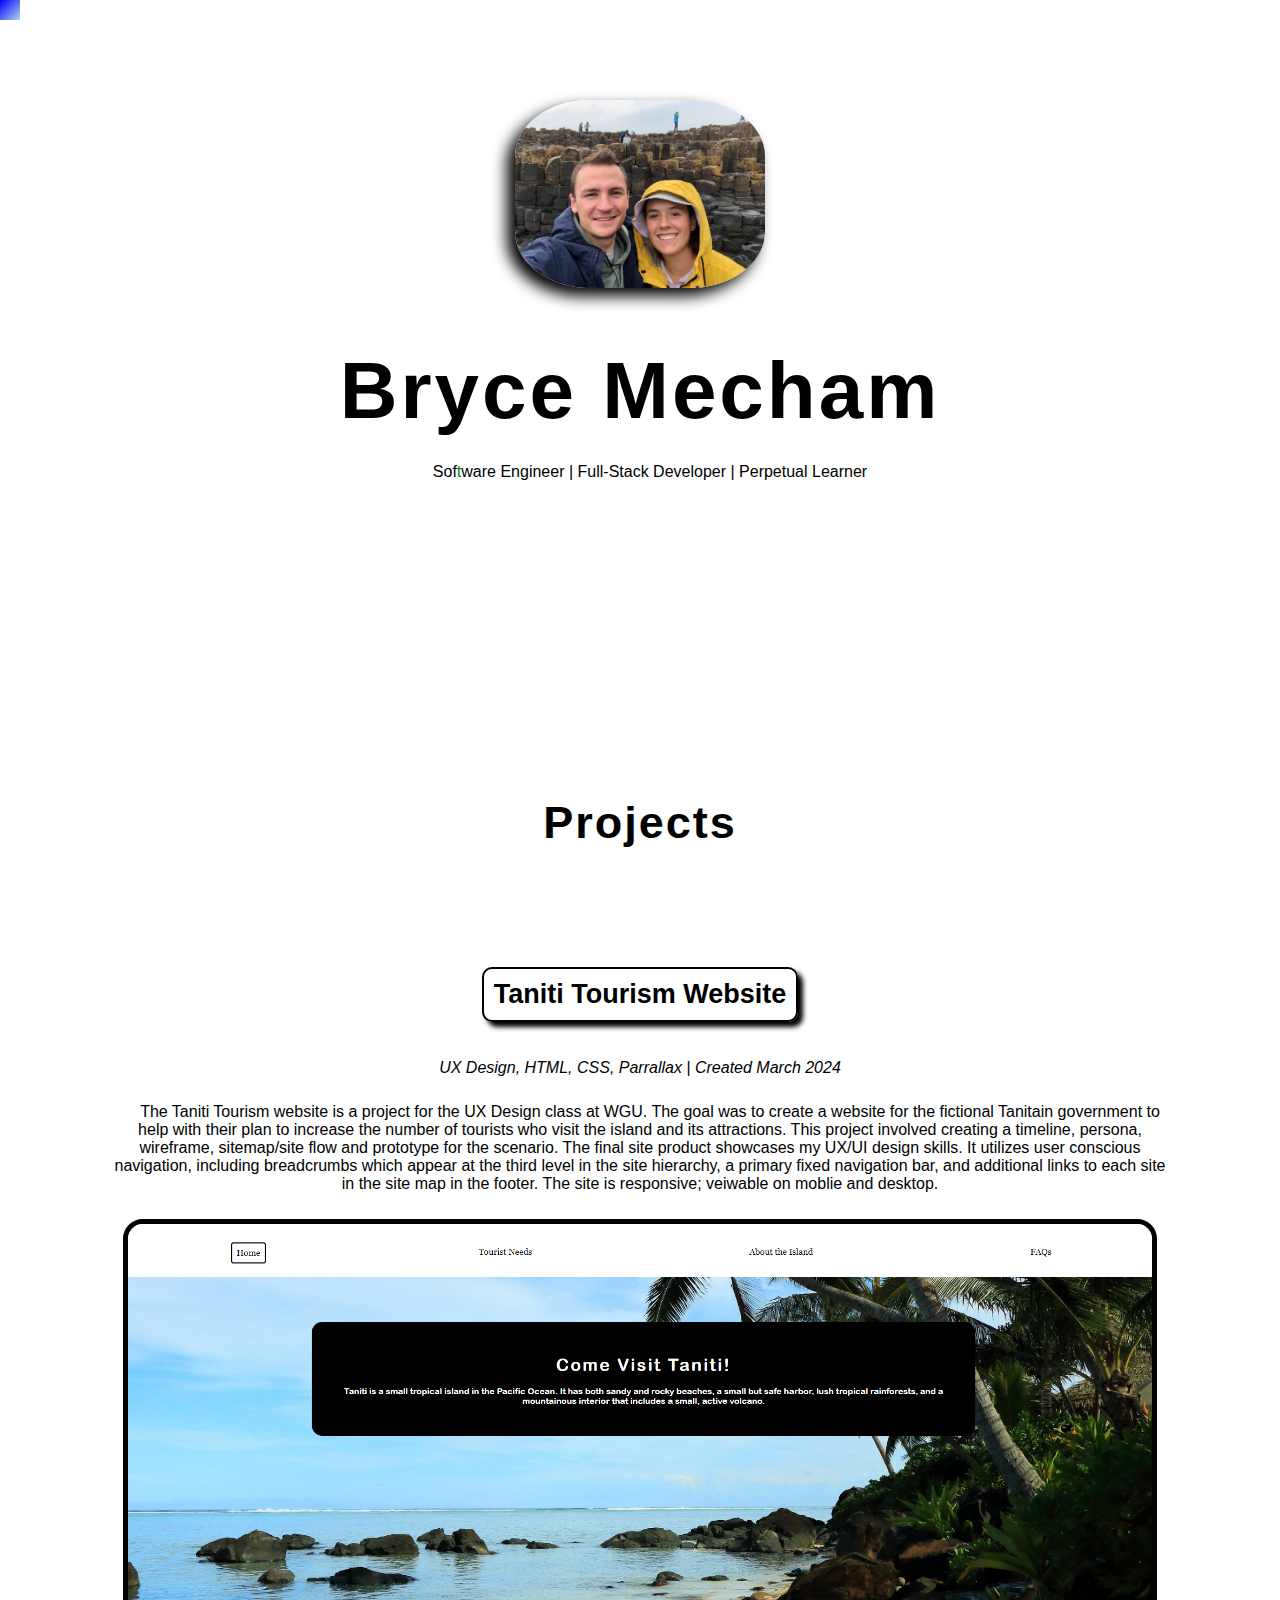
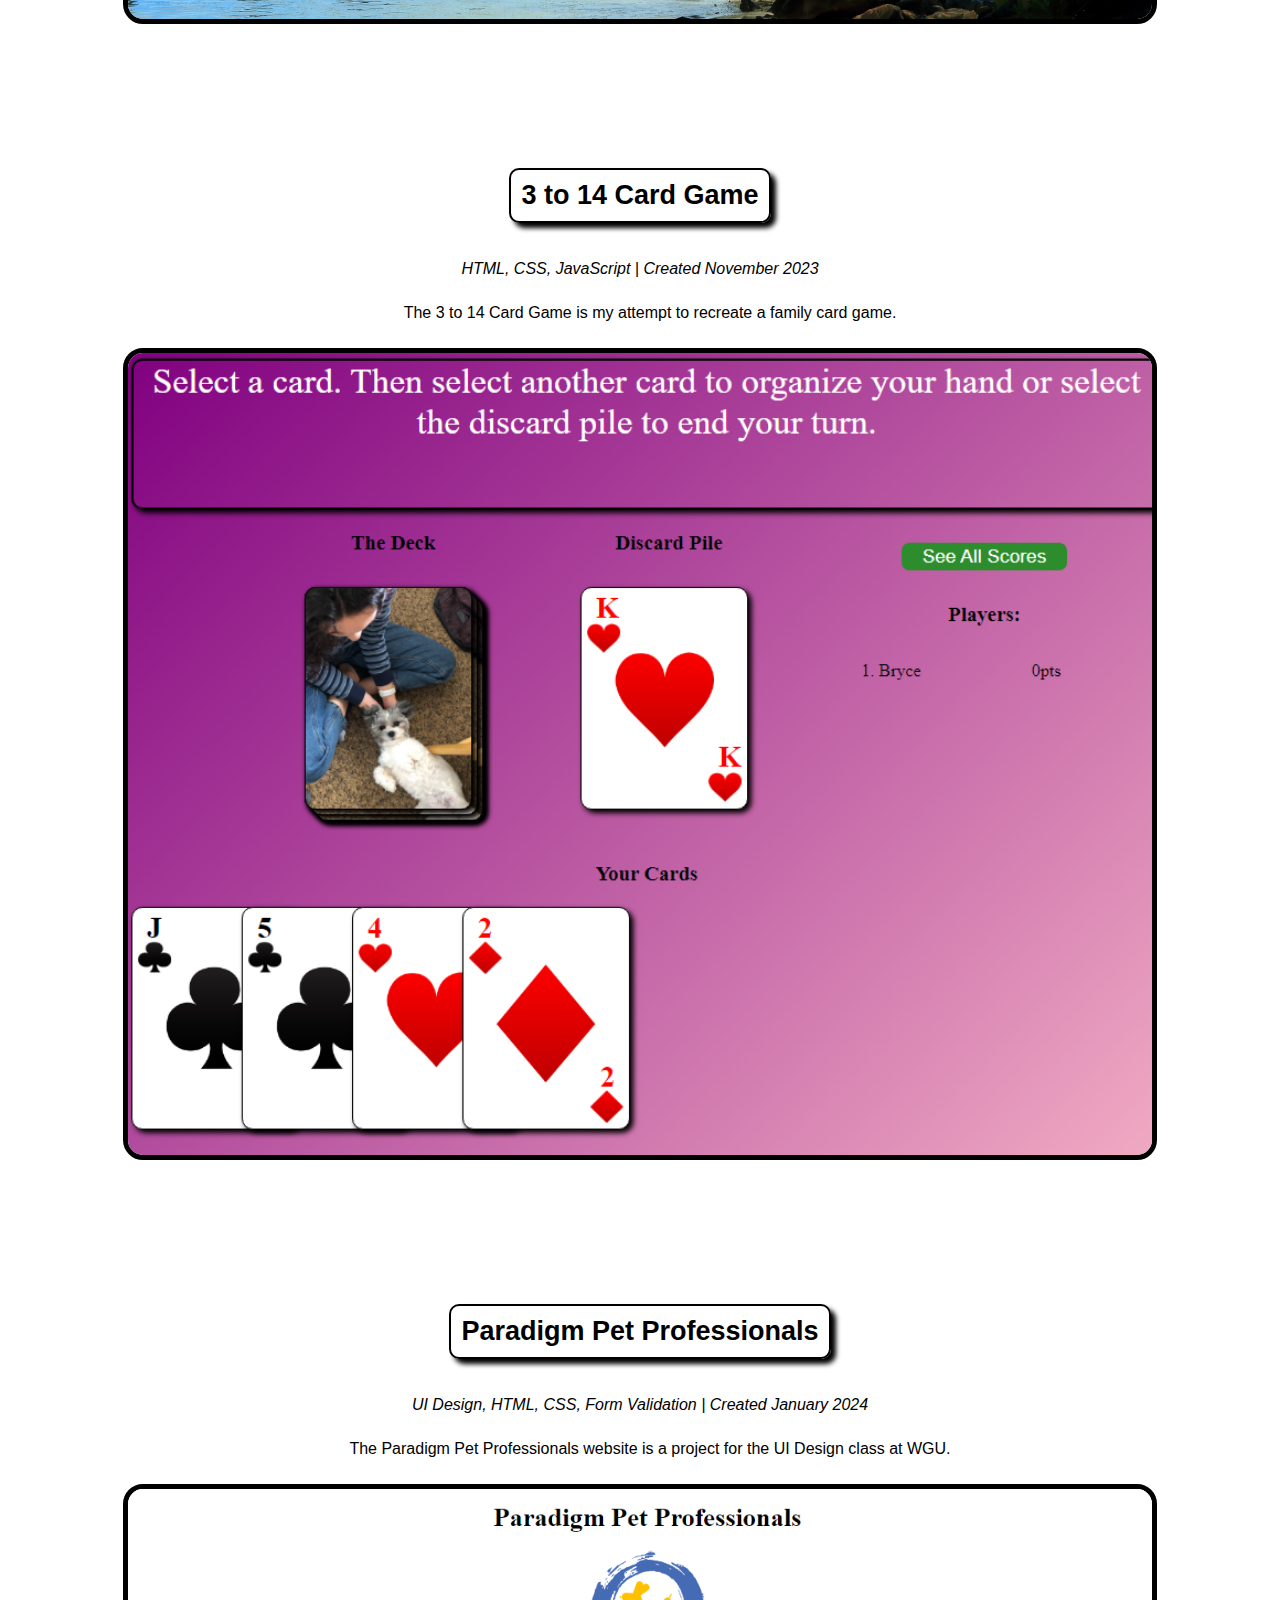
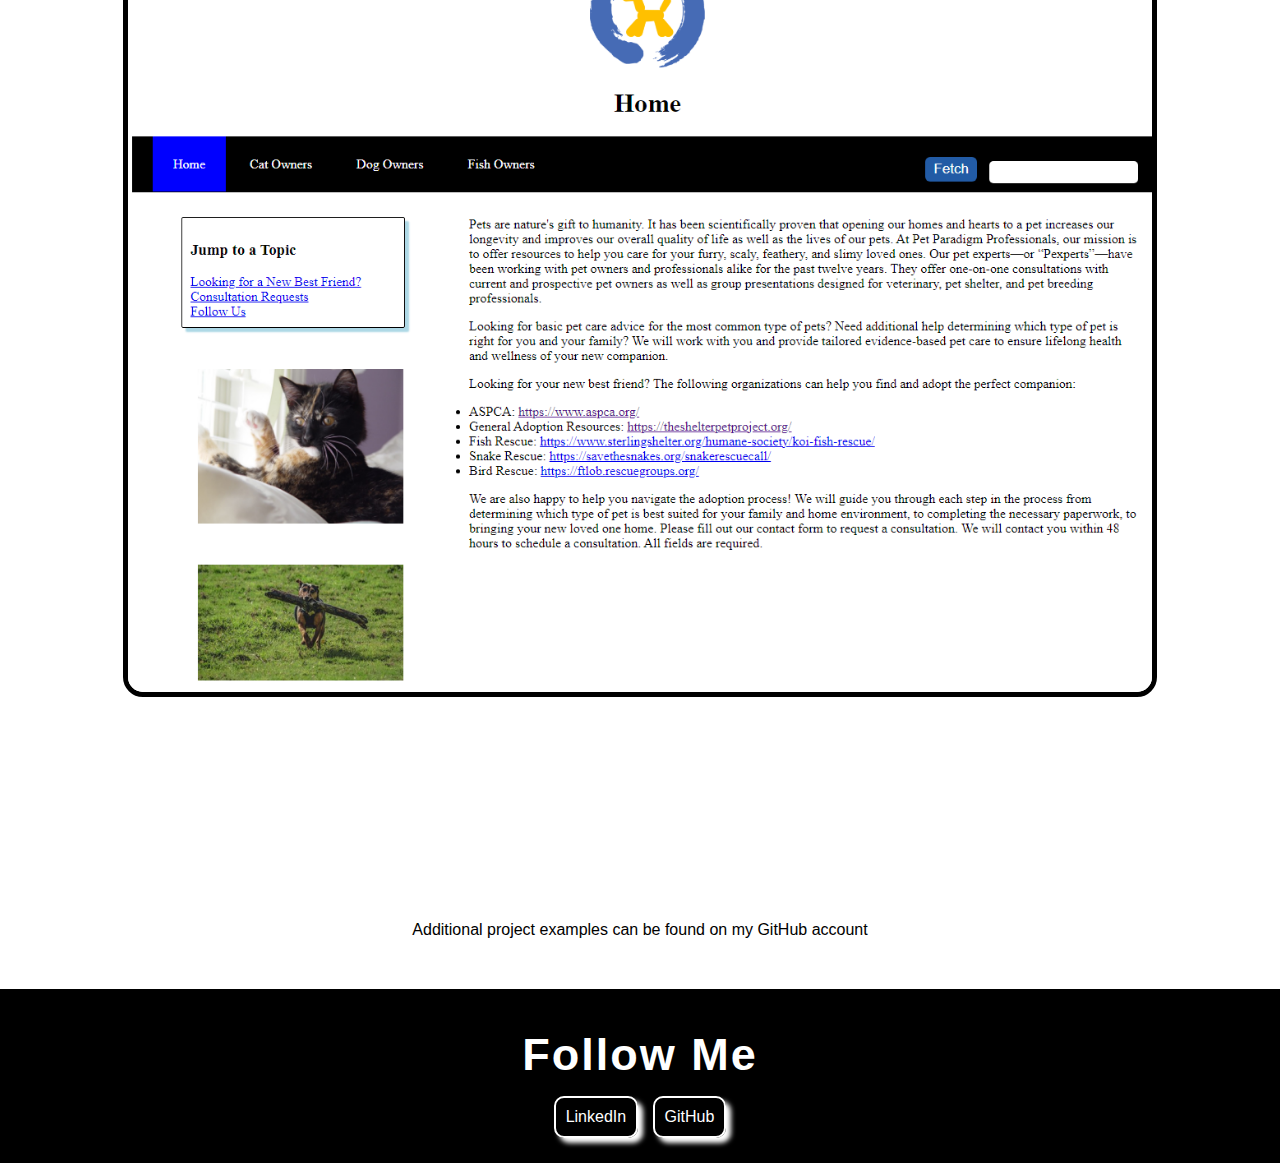
<file: index.html>
<!DOCTYPE html>
<html lang="en">
<head>
    <meta charset="UTF-8">
    <meta name="viewport" content="width=device-width, initial-scale=1.0">
    <link rel="stylesheet" href="style.css">
    <script src="script.js" defer></script>
    <title>Bryce Mecham's Web Portfolio</title>
</head>
<body>
   
    <div id="progressBar"></div>

    <header> <!-- fade in :) -->
        <img class="Portrait" src="Images/portrait.jpg" alt="Protrait of Bryce">
        <h1>Bryce Mecham</h1>
        <p>Software Engineer | Full-Stack Developer | Perpetual Learner</p>
        <!-- <a class="resume" href="Images/Resume Mar24.docx.pdf" target="_blank">Resume</a> -->
    </header>

    <!-- <div id="showScroll">
        <svg id="myShape"
            width="100%"
            height="1000px"

            xmlns:myShape="unsureWhatToPutHere"
            stroke="black"
            fill="grey"
            stroke-width="10px">
            <circle id="circle" cx="0" cy="100" r="40" />
 
      </svg>
    </div> -->

    <!-- <div id="transitionImage">
        <img src="Images/3to14.png">
    </div> -->

    <nav>

    </nav>

    <main>
        <h2>Projects</h2>

        <!-- Best one towards the top! -->
        <h3><a href="https://bmecha8.github.io" target="_blank">Taniti Tourism Website</a></h3>
        <span class="italic">UX Design, HTML, CSS, Parrallax | Created March 2024</span>
        <p>The Taniti Tourism website is a project for the UX Design class at WGU. The goal was to create a website for the fictional Tanitain government to help with their plan to increase the number of tourists who visit the island and its attractions. This project involved creating a timeline, persona, wireframe, sitemap/site flow and prototype for the scenario. The final site product showcases my UX/UI design skills. It utilizes user conscious navigation, including breadcrumbs which appear at the third level in the site hierarchy, a primary fixed navigation bar, and additional links to each site in the site map in the footer. The site is responsive; veiwable on moblie and desktop.</p>
        <img class="ProjectImage" src="Images/tanitiwebsite.png" alt="Image of Taniti website homepage">

        <h3><a href="Game_3to14/3to14.html" target="_blank">3 to 14 Card Game</a></h3>
        <span class="italic">HTML, CSS, JavaScript | Created November 2023</span>
        <p>The 3 to 14 Card Game is my attempt to recreate a family card game.</p>     
        <img class="ProjectImage" src="Images/3to14.png" alt="Image of 3 to 14 card game">


        <h3><a href="Paradigm Pet Professionals/index.html" target="_blank">Paradigm Pet Professionals</a></h3>
        <span class="italic">UI Design, HTML, CSS, Form Validation | Created January 2024</span>
        <p>The Paradigm Pet Professionals website is a project for the UI Design class at WGU.</p>
        <img class="ProjectImage" src="Images/ppp.png" alt="Image of Pet Paradigm website homepage">

    </main>

    <aside>
        Additional project examples can be found on my GitHub account
    </aside>

    

    <footer>
        <h2>Follow Me</h2>
        <div>
            <a href="https://www.linkedin.com/in/bryce-mecham/" target="_blank">LinkedIn</a>
            <a href="https://github.com/BryceJMecham" target="_blank">GitHub</a>
        </div>
        
    </footer>

</body>
</html>
</file>
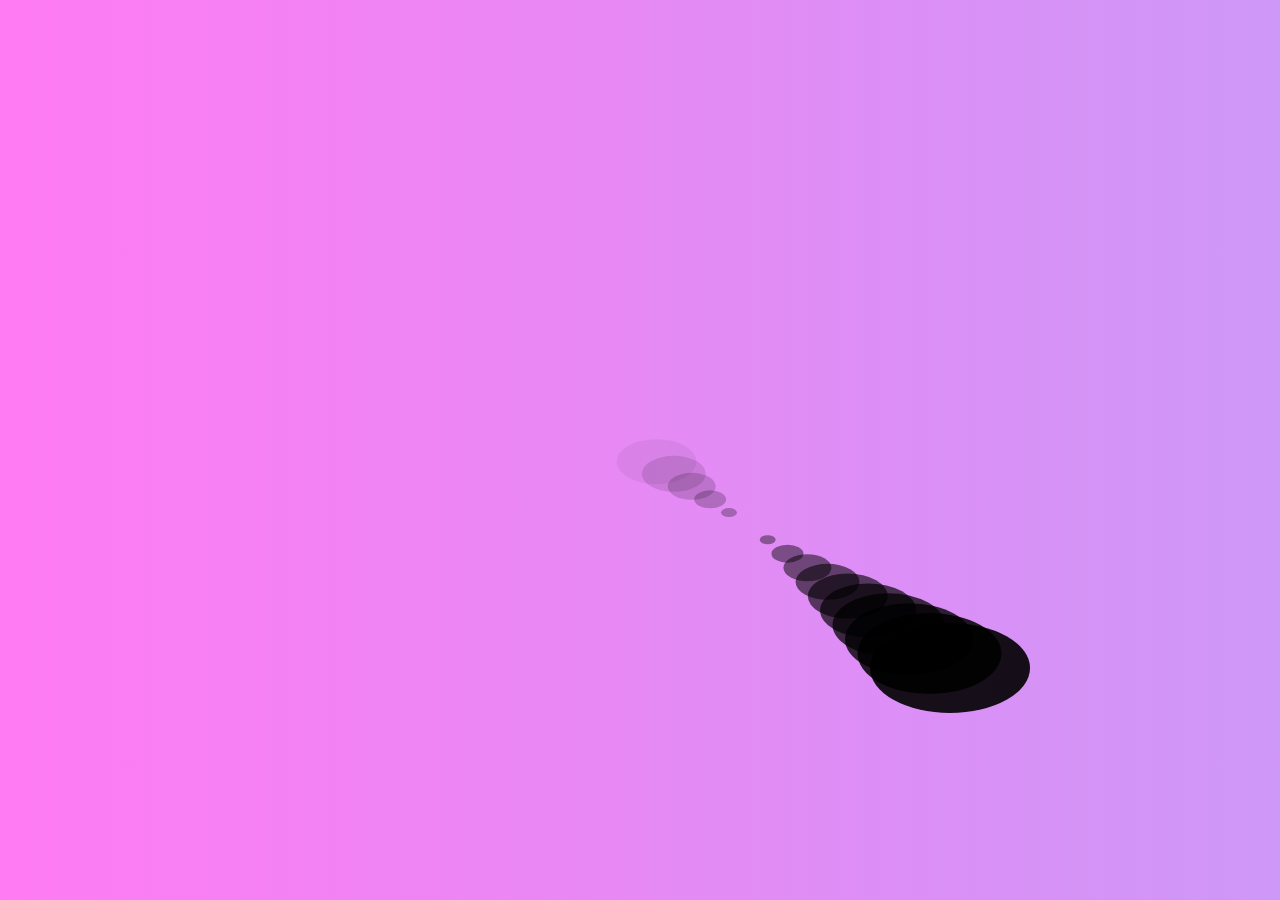
<file: Inverted Oval Stack + Rainbow Background/index.html>
<!DOCTYPE html>
<html lang="en">
<head>
    <meta charset="UTF-8">
    <meta name="viewport" content="width=device-width, initial-scale=1.0">
    <title>Prototypes</title>
    <link rel="stylesheet" href="style.css">
    <script src="script.js" defer></script>
</head>
<body>

</body>
</html>
</file>
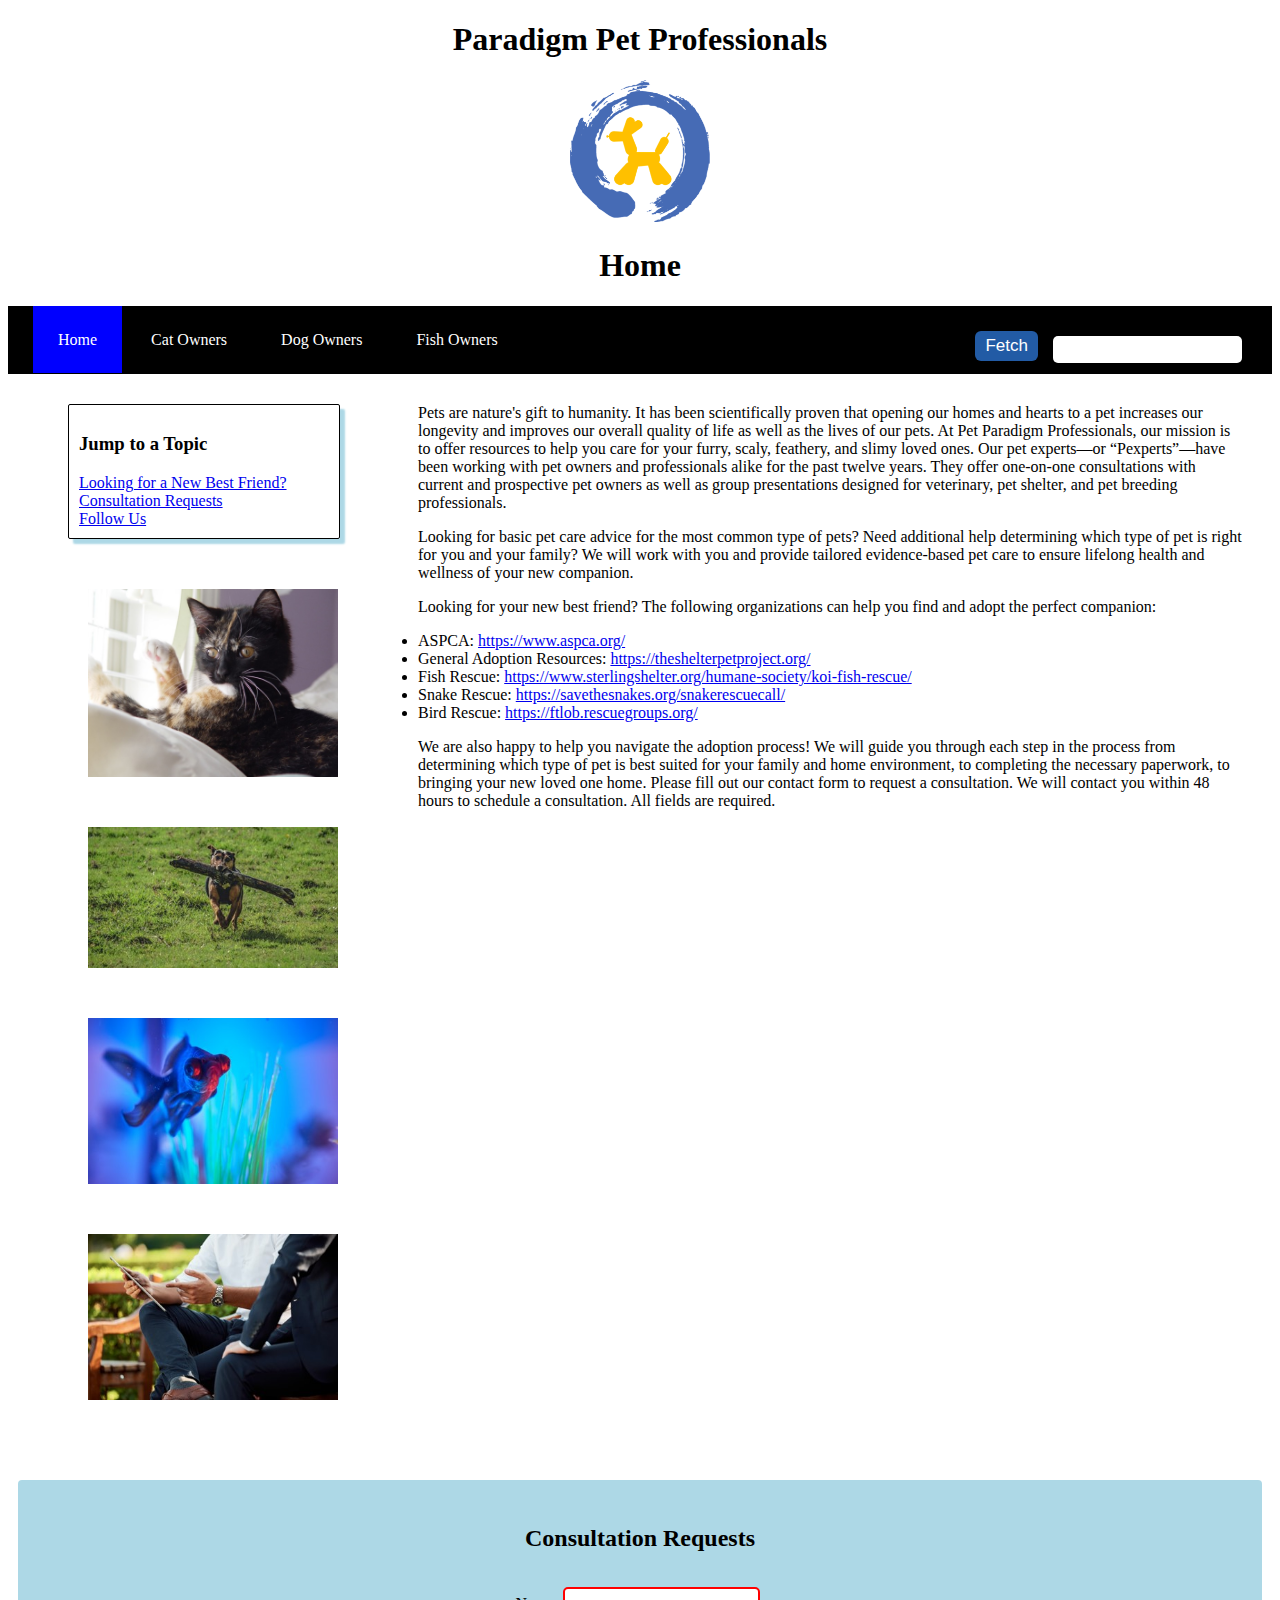
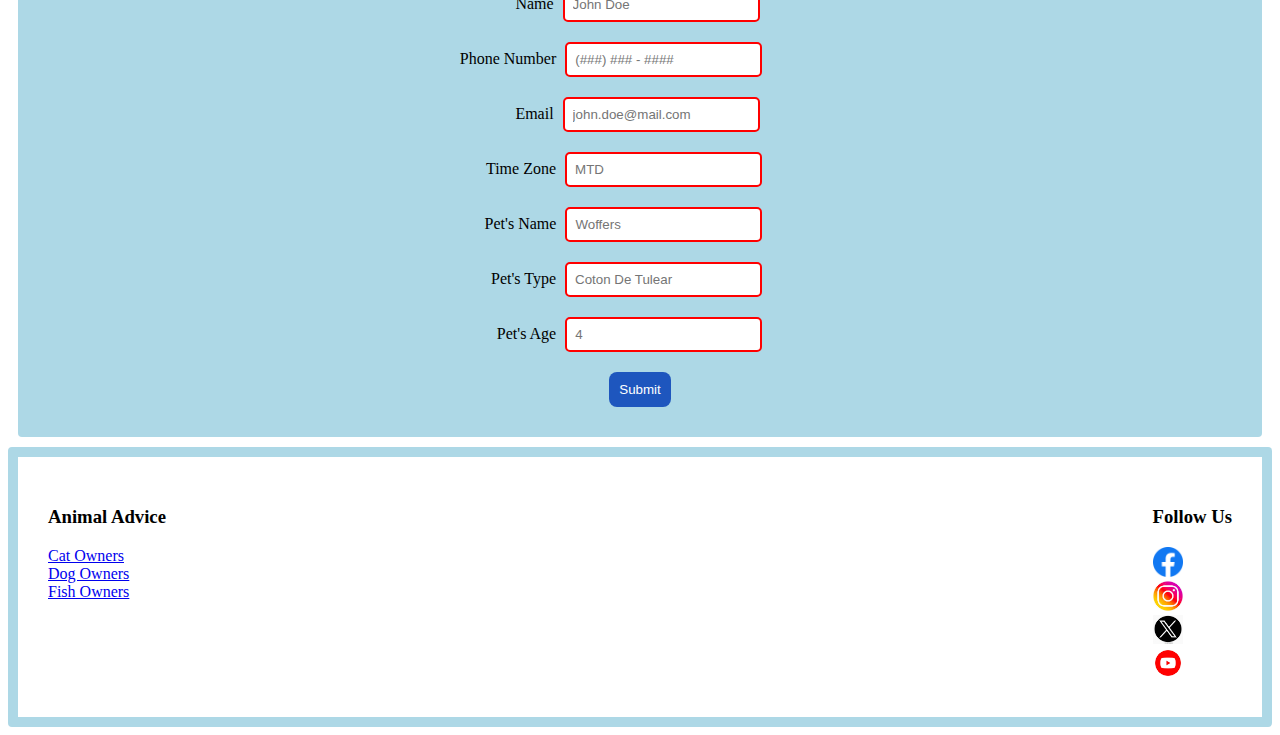
<file: Paradigm Pet Professionals/index.html>
<!DOCTYPE html>
<html lang="en">
<head>
    <meta charset="UTF-8">
    <meta name="viewport" content="width=device-width, initial-scale=1.0">
    <link rel="stylesheet" href="style.css">
    <title>Paradigm Pet Professionals</title>
</head>
<body>

    <header>
        <h1>Paradigm Pet Professionals</h1>
        <img src="petshoplogo.png" alt="Paradigm Pet Professionals Logo" height="142" width="140">
        <h1>Home</h1>
    </header>

    <nav>
        <a class="currentPage" href="index.html">Home</a>
        <a href="catOwners.html">Cat Owners</a>
        <a href="dogOwners.html">Dog Owners</a>
        <a href="fishOwners.html">Fish Owners</a>
        <input type="text" placholder="Find something...">
        <button type="submit">Fetch</button>
    </nav>

    <aside>
        <div id="secondNav">
            <h3>Jump to a Topic </h3>
            <a href="#bestFriend">Looking for a New Best Friend?</a>
            <a href="#form">Consultation Requests</a>
            <a href="#followUs">Follow Us</a>
        </div>

        <div id="images">
            <a href="catOwners.html"><img src="cat_blinds.jpg" alt="Cat playing with window blinds"></a>

            <a href="dogOwners.html"><img src="dog_stick.jpg" alt="Dog carring a stick"></a>

            <a href="fishOwners.html"><img src="fish_neon.jpg" alt="A fish swimming next to a plant"></a>

            <a href="#form"><img src="consulting.jpg" alt="Two people particpating in consulting"></a>
        </div>
    </aside>

    <main>
        <p>
            Pets are nature's gift to humanity. It has been scientifically proven that opening our homes and hearts to a pet increases our longevity and improves our overall quality of life as well as the lives of our pets. At Pet Paradigm Professionals, our mission is to offer resources to help you care for your furry, scaly, feathery, and slimy loved ones. Our pet experts—or “Pexperts”—have been working with pet owners and professionals alike for the past twelve years. They offer one-on-one consultations with current and prospective pet owners as well as group presentations designed for veterinary, pet shelter, and pet breeding professionals.
        </p>
        <p>
            Looking for basic pet care advice for the most common type of pets? Need additional help determining which type of pet is right for you and your family? We will work with you and provide tailored evidence-based pet care to ensure lifelong health and wellness of your new companion. 
        </p>
        <p>
            Looking for your new best friend? The following organizations can help you find and adopt the perfect companion:
            <ul id="bestFriend">
                <li>ASPCA: <a href="https://www.aspca.org/">https://www.aspca.org/</a> </li>
                <li>General Adoption Resources: <a href="https://theshelterpetproject.org/">https://theshelterpetproject.org/</a> </li>
                <li>Fish Rescue: <a href="https://www.sterlingshelter.org/humane-society/koi-fish-rescue/">https://www.sterlingshelter.org/humane-society/koi-fish-rescue/</a> </li>
                <li>Snake Rescue: <a href="https://savethesnakes.org/snakerescuecall/">https://savethesnakes.org/snakerescuecall/</a></li>
                <li>Bird Rescue: <a href="https://ftlob.rescuegroups.org/">https://ftlob.rescuegroups.org/</a></li>
            </ul>
        </p>
        <p>
            We are also happy to help you navigate the adoption process! We will guide you through each step in the process from determining which type of pet is best suited for your family and home environment, to completing the necessary paperwork, to bringing your new loved one home. Please fill out our contact form to request a consultation. We will contact you within 48 hours to schedule a consultation. All fields are required.

        </p>

    </main>

    <form id="form">
        <h2>Consultation Requests</h2>

        <div>
        <label for="name">Name</label>
        <input type="text" id="name" name="name" placeholder="John Doe" required>
        </div>
        <div>
        <label for="number">Phone Number</label>
        <input type="tel" id="number" name="number" placeholder="(###) ### - ####"  required>
        </div>
        <div>
        <label for="email">Email</label>
        <input type="email" id="email" name="email" placeholder="john.doe@mail.com" required>
        </div>
        <div>
        <label for="time">Time Zone</label>
        <input type="text" id="time" name="time" placeholder="MTD" required>
        </div>
        <div>
        <label for="petName">Pet's Name</label>
        <input type="text" id="petName" name="petName" placeholder="Woffers" required>
        </div>
        <div>
        <label for="petType">Pet's Type</label>
        <input type="text" id="petType" name="petType" placeholder="Coton De Tulear" required>
        </div>
        <div>
        <label for="petAge">Pet's Age</label>
        <input type="text" id="petAge" name="petAge" placeholder="4" required>
        </div>
        <button type="submit">Submit</button>
    </form>

    <footer>
        <div id="followUs">
            <h3 >Follow Us</h3>
            <a href="https://www.facebook.com"><img src="facebookLogo.png" alt="Facebook logo"></a>
            <a href="https://www.instagram.com"><img src="instagramLogo.jpg" alt="Instagram logo"></a>
            <a href="https://www.twitter.com"><img src="twitterLogo.jpg" alt="Twitter logo"></a>
            <a href="https://www.youtube.com"><img src="youtubeLogo.png" alt="Youtube logo"></a>
        </div>
        
        <h3>Animal Advice</h3>
        <a href="catOwners.html">Cat Owners</a>
        <a href="dogOwners.html">Dog Owners</a>
        <a href="fishOwners.html">Fish Owners</a>
        
        
    </footer>
    
</body>
</html>
</file>
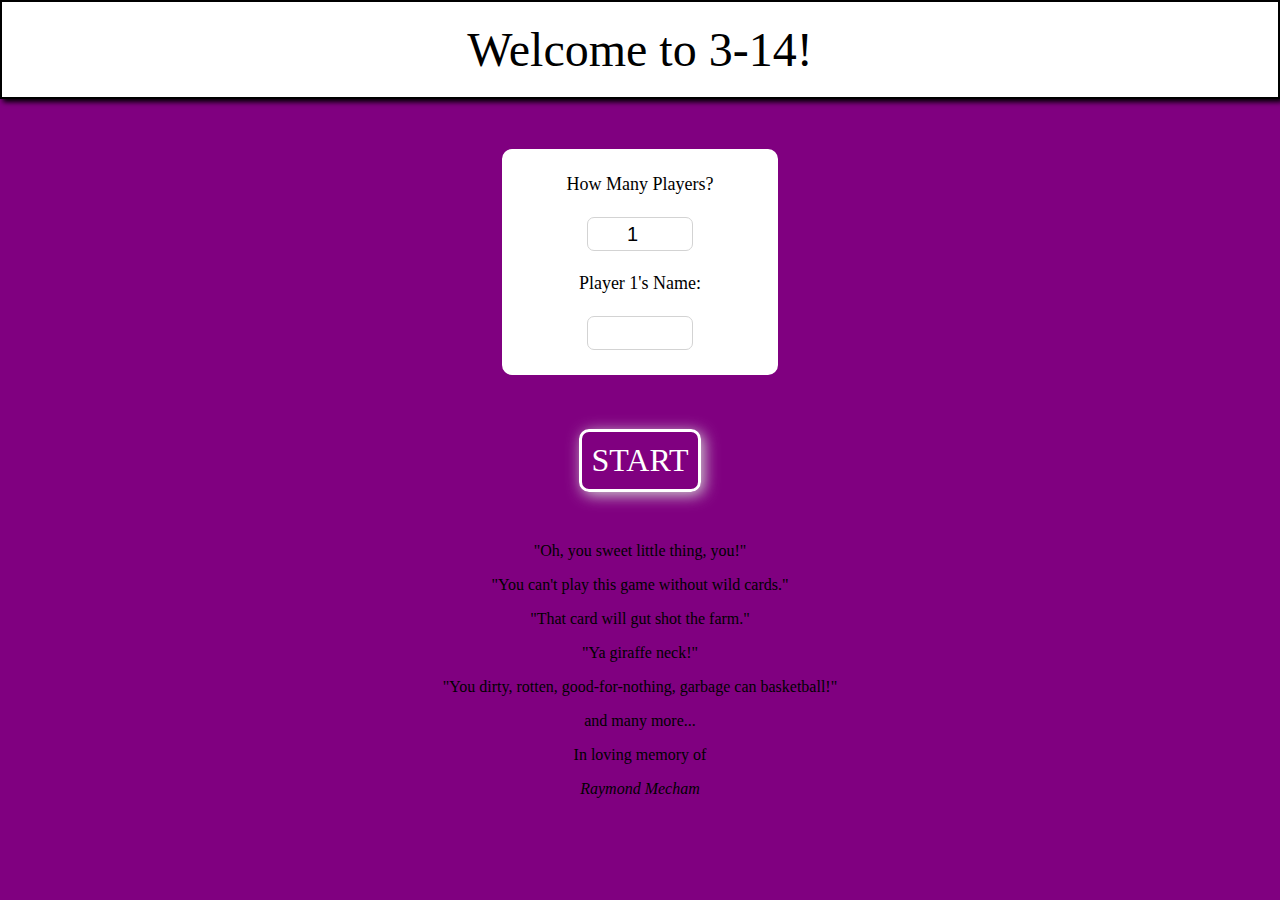
<file: Game_3to14/3to14.html>
<!DOCTYPE html>
<html lang="en">
<head>
    <meta charset="UTF-8">
    <meta http-equiv="X-UA-Compatible" content="IE=edge">
    <meta name="viewport" content="width=device-width, initial-scale=1.0">
    <title>3to14 Cards</title>
    <link rel="icon" href="">
    <script src="3to14.js" defer></script>
    <link rel="styleSheet" href="3to14.css">
    <!-- <style>
        body{
            overflow-y: hidden;
            overflow-x: hidden;
        }
    </style> -->
</head>
<body>

    <!--vvv Not Hidden! vvv-->

    <div id="infoDiv">
        <!-- <h3>Information:</h3> -->
        Welcome to <span style='display: inline-block;'>3-14!</span>
    </div>
    <div id="startDiv">
        <div class="start"> 
            <table>
                <tr>
                    <td>How Many Players?</td>
                </tr>
                <tr>
                    <td><input type="number" min="1" max="20" step="1" value="1"></td>
                </tr>
                <tr>
                    <td>Player 1's Name:</td>
                </tr>
                <tr>
                    <td>
                        <input type="text" maxlength="20">
                    </td>
                </tr>
            </table>
        </div>
        <div style="display: block">
            <div id="startButton">START</div>
        </div>
    </div>

    <div id="quotes">
        <p>"Oh, you sweet little thing, you!"</p>
        <p>"You can't play this game without wild cards."</p>
        <p>"That card will gut shot the farm."</p>
        <p>"Ya giraffe neck!"</p>
        <p>"You dirty, rotten, good-for-nothing, garbage can basketball!"</p>
        <p>and many more...</p>
        <p>In loving memory of</p>
        <cite>Raymond Mecham</cite>
    </div>

    <!--^^^ Not Hidden! ^^^-->
    

    <div id="cardDesign" class="card" hidden>

        <div id="topRank">7</div>
        <img src="Images/hearts.png" alt="hearts" id="topSuit">

        <div id="bottomRank">7</div>
        <img src="Images/hearts.png" alt="hearts" id="bottomSuit">

    </div>

    <div id="deckDiv" hidden>
        <h3>The Deck</h3>
    </div>

    <div id="discardDiv" hidden>
        <h3>Discard Pile</h3>
        <div id="emptyDiscard"></div>
    </div>
    
    <div id="handDiv" hidden>
        <h3>Your Cards</h3>
    </div>

    <div id="playersDiv" hidden>
        <div style="padding: 10px;"><input id="viewScore" type="submit" value="See All Scores"></div>
    </div>

    <div id="scoreBoard" hidden>
        <table>
            <caption><h1>Score Board</h1></caption>
            <!-- <tr id="scoreHeader">
                <th column-span="2" ><h1>Score Board</h1></th>
            </tr> -->
            <tr id="scorePlayer"><th>Players:</th></tr>
            <tr id="round3"><th>3</th></tr>
            <tr id="round4"><th>4</th></tr>
            <tr id="round5"><th>5</th></tr>
            <tr id="round6"><th>6</th></tr>
            <tr id="round7"><th>7</th></tr>
            <tr id="round8"><th>8</th></tr>
            <tr id="round9"><th>9</th></tr>
            <tr id="round10"><th>10</th></tr>
            <tr id="round11"><th>J</th></tr>
            <tr id="round12"><th>Q</th></tr>
            <tr id="round13"><th>K</th></tr>
            <tr id="round14"><th>A</th></tr>
            <!-- <tr id="scoreBottom">
                <th column-span="all"><input id="scoreSubmit" type="submit" value="Continue Playing"></th>
            </tr> -->
            
        </table>
        <div style="padding: 10px;"><input id="scoreSubmit" type="submit" value="Continue Playing"></div>
    </div>

    <div id="rules"></div>



</body>
</html>
</file>
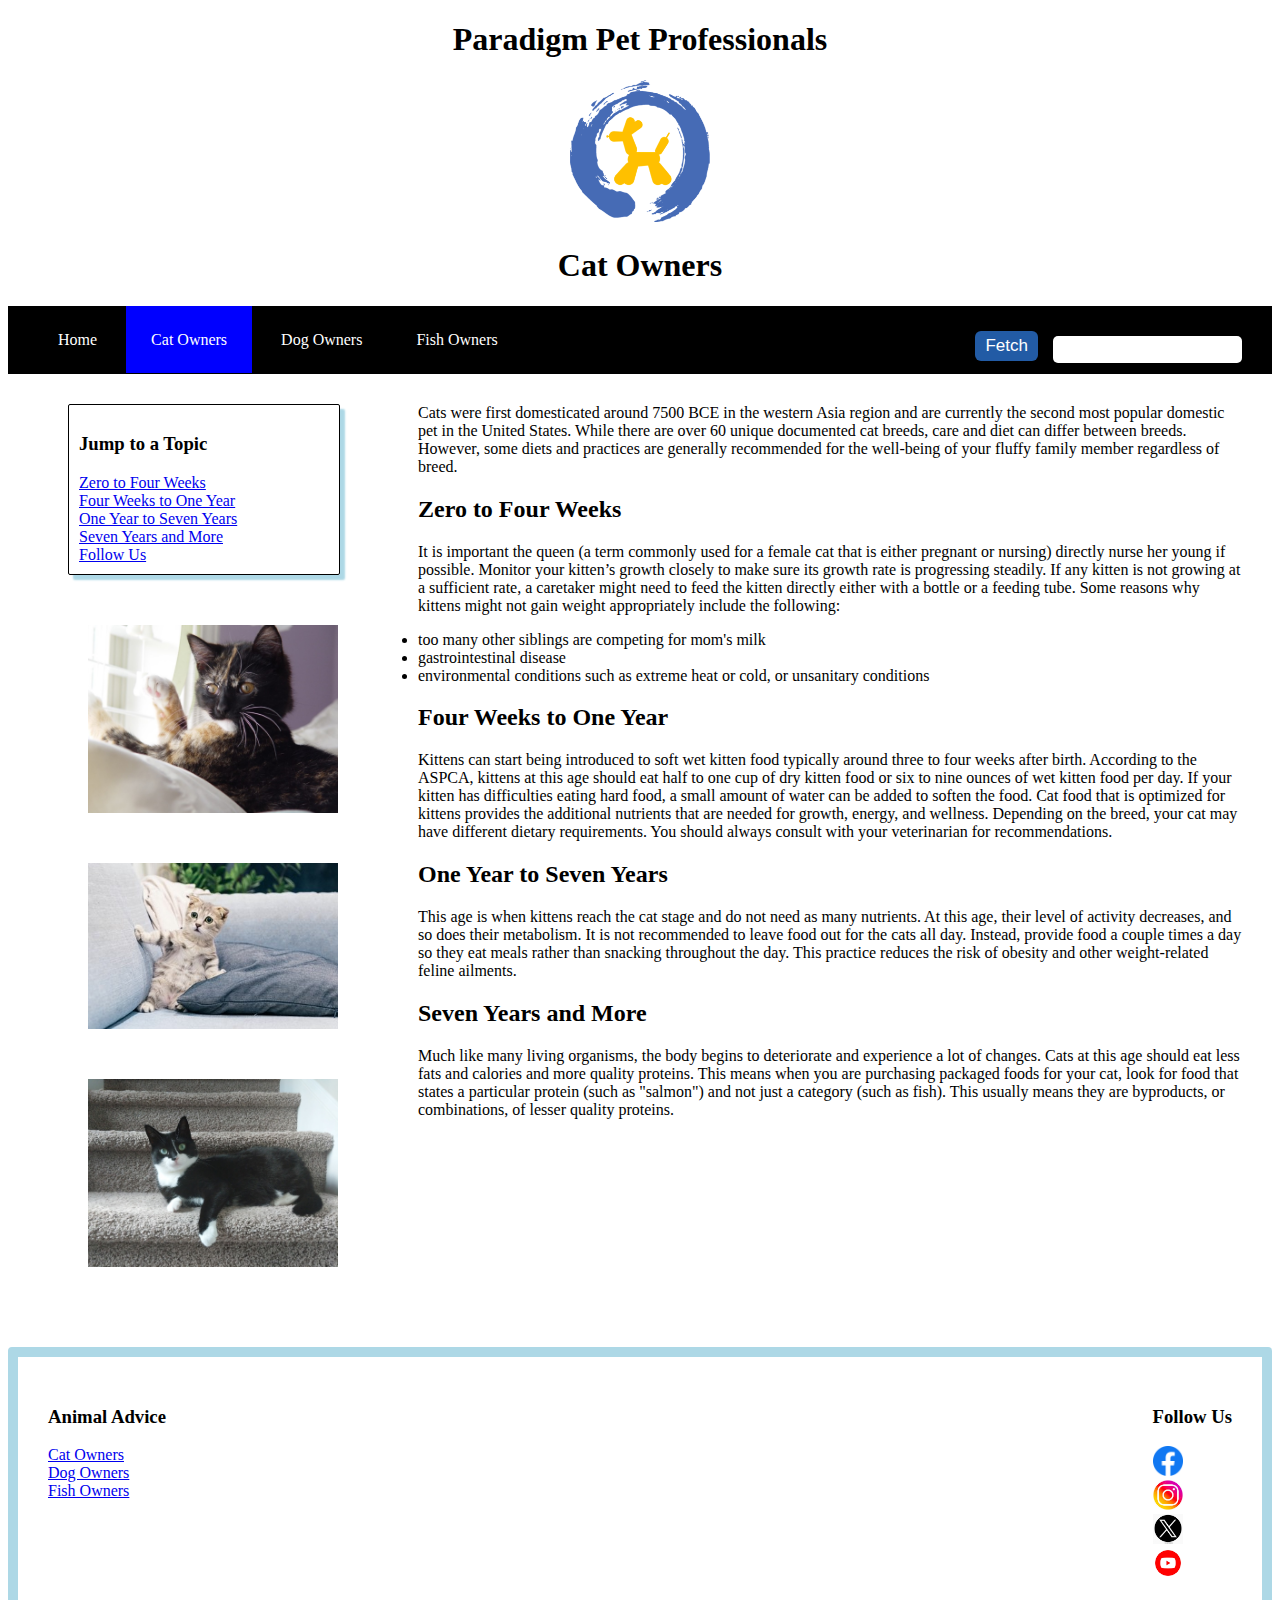
<file: Paradigm Pet Professionals/catOwners.html>
<!DOCTYPE html>
<html lang="en">
<head>
    <meta charset="UTF-8">
    <meta name="viewport" content="width=device-width, initial-scale=1.0">
    <link rel="stylesheet" href="style.css">
    <title>Cat Owners | Paradigm Pet Professionals</title>
</head>
<body>

    <header>
        <h1>Paradigm Pet Professionals</h1>
        <img src="petshoplogo.png" alt="Paradigm Pet Professionals Logo" height="142" width="140">
        <h1>Cat Owners</h1>
    </header>


    <nav>
        <a href="index.html">Home</a>
        <a class="currentPage" href="catOwners.html">Cat Owners</a>
        <a href="dogOwners.html">Dog Owners</a>
        <a href="fishOwners.html">Fish Owners</a>
        <input type="text" placholder="Find something...">
        <button type="submit">Fetch</button>
    </nav>

    

    <aside>
    <div id="secondNav">
        <h3>Jump to a Topic</h3>
        <a href="#124">Zero to Four Weeks</a>
        <a href="#421">Four Weeks to One Year</a>
        <a href="#127">One Year to Seven Years</a>
        <a href="#72M">Seven Years and More</a>
        <a href="#followUs">Follow Us</a>
    </div>

    <div id="images">
        <img src="cat_blinds.jpg" alt="Cat playing with window blinds">

        <img src="cat_worried.jpg" alt="Cat looking worried">

        <img src="cat_stairs.jpg" alt="Cat laying on some stairs">
    </div>

    </aside>

    <main>
        <p>
            Cats were first domesticated around 7500 BCE in the western Asia region and are currently the second most popular domestic pet in the United States. While there are over 60 unique documented cat breeds, care and diet can differ between breeds. However, some diets and practices are generally recommended for the well-being of your fluffy family member regardless of breed.
        </p>

        <h2 id="124">Zero to Four Weeks</h2>
        <p>
            It is important the queen (a term commonly used for a female cat that is either pregnant or nursing) directly nurse her young if possible. Monitor your kitten’s growth closely to make sure its growth rate is progressing steadily. If any kitten is not growing at a sufficient rate, a caretaker might need to feed the kitten directly either with a bottle or a feeding tube. Some reasons why kittens might not gain weight appropriately include the following:
            <ul>
                <li>too many other siblings are competing for mom's milk</li>
                <li>gastrointestinal disease</li>
                <li>environmental conditions such as extreme heat or cold, or unsanitary conditions</li>
            </ul>
        </p>

        
        <h2 id="421">Four Weeks to One Year</h2>
        <p>
            Kittens can start being introduced to soft wet kitten food typically around three to four weeks after birth. According to the ASPCA, kittens at this age should eat half to one cup of dry kitten food or six to nine ounces of wet kitten food per day. If your kitten has difficulties eating hard food, a small amount of water can be added to soften the food. Cat food that is optimized for kittens provides the additional nutrients that are needed for growth, energy, and wellness. Depending on the breed, your cat may have different dietary requirements. You should always consult with your veterinarian for recommendations.
        </p>


        <h2 id="127">One Year to Seven Years</h2>
        <p>
            This age is when kittens reach the cat stage and do not need as many nutrients. At this age, their level of activity decreases, and so does their metabolism. It is not recommended to leave food out for the cats all day. Instead, provide food a couple times a day so they eat meals rather than snacking throughout the day. This practice reduces the risk of obesity and other weight-related feline ailments.
        </p>
        
    
        <h2 id="72M">Seven Years and More</h2>
        <p>
            Much like many living organisms, the body begins to deteriorate and experience a lot of changes. Cats at this age should eat less fats and calories and more quality proteins. This means when you are purchasing packaged foods for your cat, look for food that states a particular protein (such as "salmon") and not just a category (such as fish). This usually means they are byproducts, or combinations, of lesser quality proteins.
        </p>
    </main>

    <footer>
        <div id="followUs">
            <h3 >Follow Us</h3>
            <a href="https://www.facebook.com"><img src="facebookLogo.png" alt="Facebook logo"></a>
            <a href="https://www.instagram.com"><img src="instagramLogo.jpg" alt="Instagram logo"></a>
            <a href="https://www.twitter.com"><img src="twitterLogo.jpg" alt="Twitter logo"></a>
            <a href="https://www.youtube.com"><img src="youtubeLogo.png" alt="Youtube logo"></a>
        </div>
        
        <h3>Animal Advice</h3>
        <a href="catOwners.html">Cat Owners</a>
        <a href="dogOwners.html">Dog Owners</a>
        <a href="fishOwners.html">Fish Owners</a>
        
        
    </footer>
    
</body>
</html>
</file>
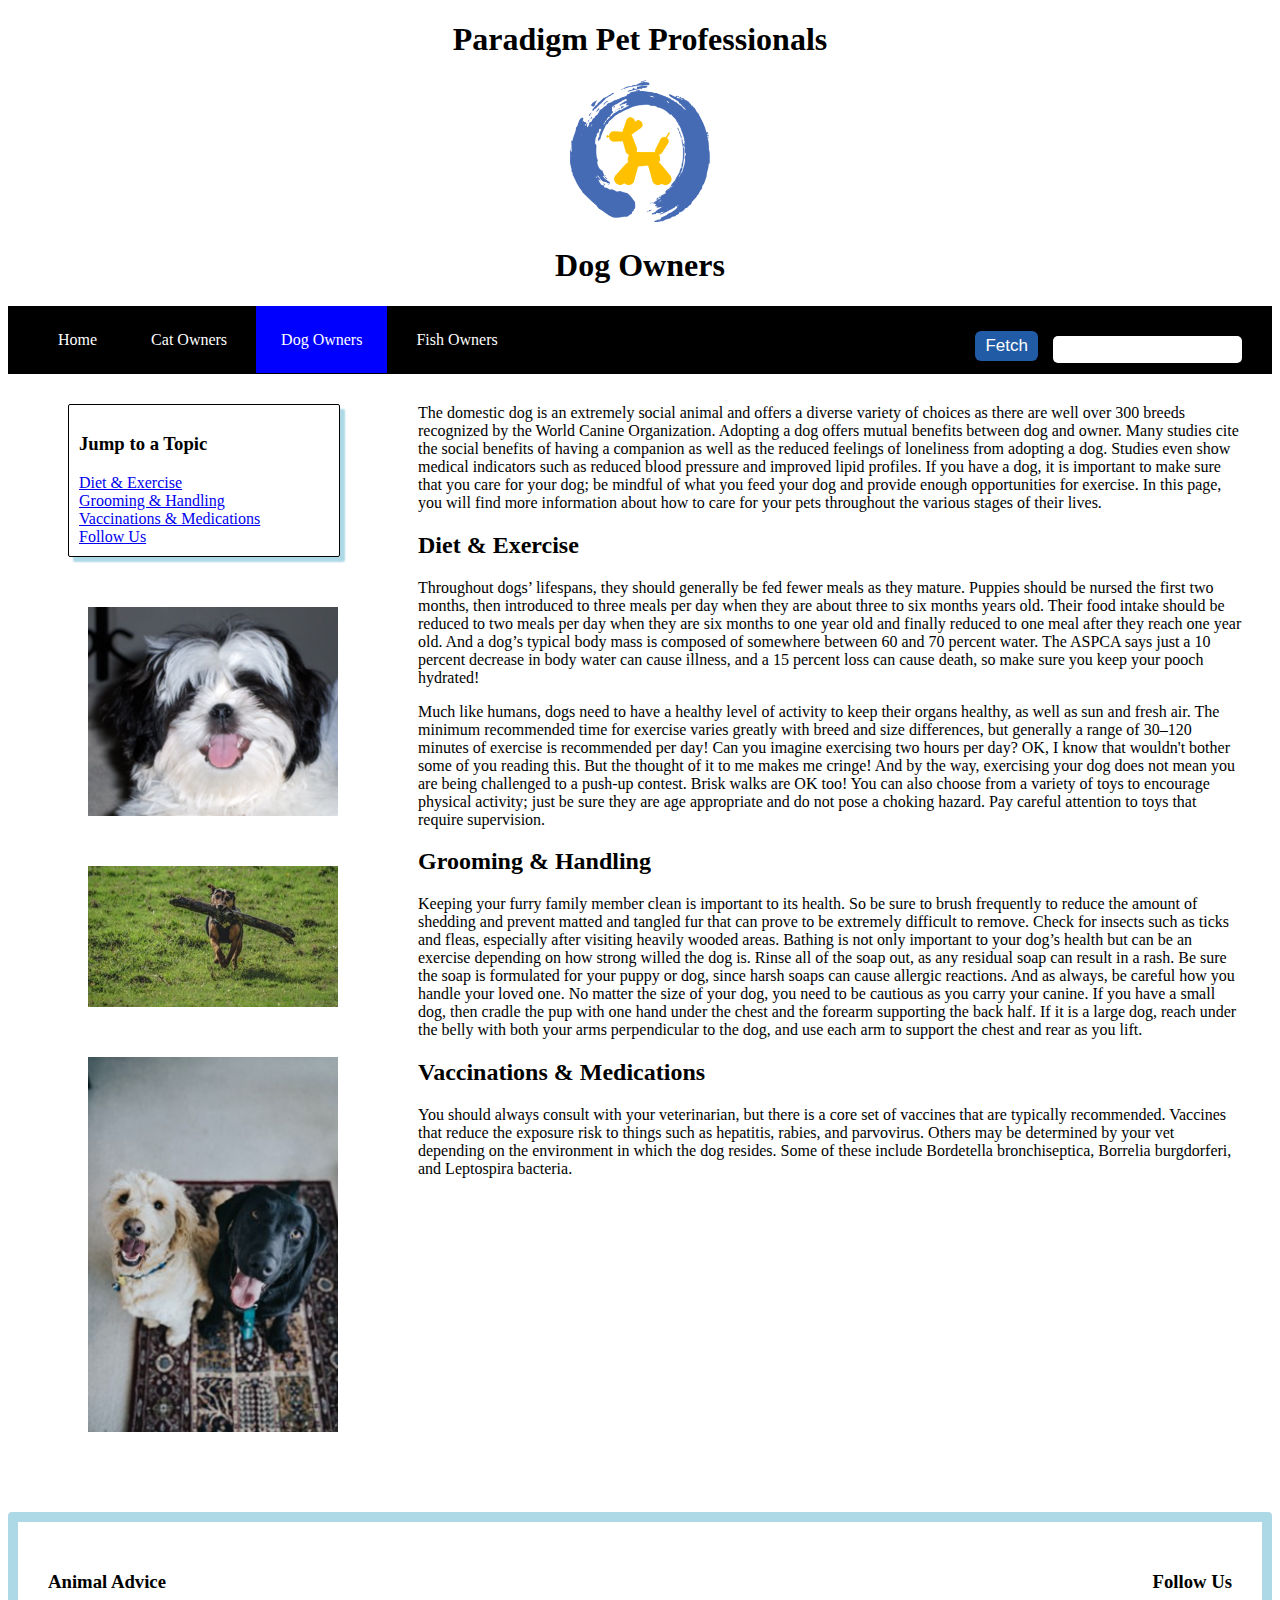
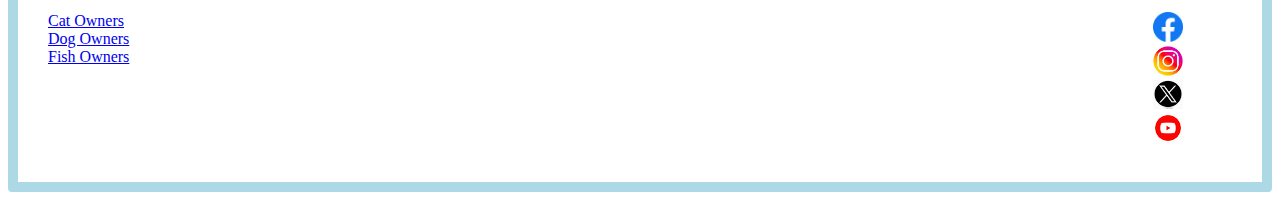
<file: Paradigm Pet Professionals/dogOwners.html>
<!DOCTYPE html>
<html lang="en">
<head>
    <meta charset="UTF-8">
    <meta name="viewport" content="width=device-width, initial-scale=1.0">
    <link rel="stylesheet" href="style.css">
    <title>Dog Owners | Paradigm Pet Professionals</title>
</head>
<body>

    <header>
        <h1>Paradigm Pet Professionals</h1>
        <img src="petshoplogo.png" alt="Paradigm Pet Professionals Logo" height="142" width="140">
        <h1>Dog Owners</h1>
    </header>

    <nav>
        <a href="index.html">Home</a>
        <a href="catOwners.html">Cat Owners</a>
        <a class="currentPage" href="dogOwners.html">Dog Owners</a>
        <a href="fishOwners.html">Fish Owners</a>
        <input type="text" placholder="Find something...">
        <button type="submit">Fetch</button>
    </nav>

    <aside>
    <div id="secondNav">
        <h3>Jump to a Topic</h3>
        <a href="#diet">Diet & Exercise</a>
        <a href="#groom">Grooming & Handling</a>
        <a href="#meds">Vaccinations & Medications</a>
        <a href="#followUs">Follow Us</a>
    </div>

    <div id="images">
        <img src="dog_furryface.jpg" alt="Dog with a furry face">

        <img src="dog_stick.jpg" alt="Dog carring a stick">

        <img src="dog_twodogs.jpg" alt="Two dogs sitting together">
    </div>
    </aside>

    <main>
        <p>
        The domestic dog is an extremely social animal and offers a diverse variety of choices as there are well over 300 breeds recognized by the World Canine Organization. Adopting a dog offers mutual benefits between dog and owner. Many studies cite the social benefits of having a companion as well as the reduced feelings of loneliness from adopting a dog. Studies even show medical indicators such as reduced blood pressure and improved lipid profiles. If you have a dog, it is important to make sure that you care for your dog; be mindful of what you feed your dog and provide enough opportunities for exercise. In this page, you will find more information about how to care for your pets throughout the various stages of their lives.
        </p>

        <h2 id="diet">Diet & Exercise</h2>
        <p>
        Throughout dogs’ lifespans, they should generally be fed fewer meals as they mature. Puppies should be nursed the first two months, then introduced to three meals per day when they are about three to six months years old. Their food intake should be reduced to two meals per day when they are six months to one year old and finally reduced to one meal after they reach one year old. And a dog’s typical body mass is composed of somewhere between 60 and 70 percent water. The ASPCA says just a 10 percent decrease in body water can cause illness, and a 15 percent loss can cause death, so make sure you keep your pooch hydrated!
        </p>
        <p>
        Much like humans, dogs need to have a healthy level of activity to keep their organs healthy, as well as sun and fresh air. The minimum recommended time for exercise varies greatly with breed and size differences, but generally a range of 30–120 minutes of exercise is recommended per day! Can you imagine exercising two hours per day? OK, I know that wouldn't bother some of you reading this. But the thought of it to me makes me cringe! And by the way, exercising your dog does not mean you are being challenged to a push-up contest. Brisk walks are OK too! You can also choose from a variety of toys to encourage physical activity; just be sure they are age appropriate and do not pose a choking hazard. Pay careful attention to toys that require supervision.
        </p>
        
        <h2 id="groom">Grooming & Handling</h2>
        <p>
        Keeping your furry family member clean is important to its health. So be sure to brush frequently to reduce the amount of shedding and prevent matted and tangled fur that can prove to be extremely difficult to remove. Check for insects such as ticks and fleas, especially after visiting heavily wooded areas. Bathing is not only important to your dog’s health but can be an exercise depending on how strong willed the dog is. Rinse all of the soap out, as any residual soap can result in a rash. Be sure the soap is formulated for your puppy or dog, since harsh soaps can cause allergic reactions. And as always, be careful how you handle your loved one. No matter the size of your dog, you need to be cautious as you carry your canine. If you have a small dog, then cradle the pup with one hand under the chest and the forearm supporting the back half. If it is a large dog, reach under the belly with both your arms perpendicular to the dog, and use each arm to support the chest and rear as you lift.
        </p>

        <h2 id="meds">Vaccinations & Medications</h2>
        <p>
        You should always consult with your veterinarian, but there is a core set of vaccines that are typically recommended. Vaccines that reduce the exposure risk to things such as hepatitis, rabies, and parvovirus. Others may be determined by your vet depending on the environment in which the dog resides. Some of these include Bordetella bronchiseptica, Borrelia burgdorferi, and Leptospira bacteria.
        </p>
    </main>

    <footer>
        <div id="followUs">
            <h3 >Follow Us</h3>
            <a href="https://www.facebook.com"><img src="facebookLogo.png" alt="Facebook logo"></a>
            <a href="https://www.instagram.com"><img src="instagramLogo.jpg" alt="Instagram logo"></a>
            <a href="https://www.twitter.com"><img src="twitterLogo.jpg" alt="Twitter logo"></a>
            <a href="https://www.youtube.com"><img src="youtubeLogo.png" alt="Youtube logo"></a>
        </div>
        
        <h3>Animal Advice</h3>
        <a href="catOwners.html">Cat Owners</a>
        <a href="dogOwners.html">Dog Owners</a>
        <a href="fishOwners.html">Fish Owners</a>
        
        
    </footer>
    
</body>
</html>
</file>
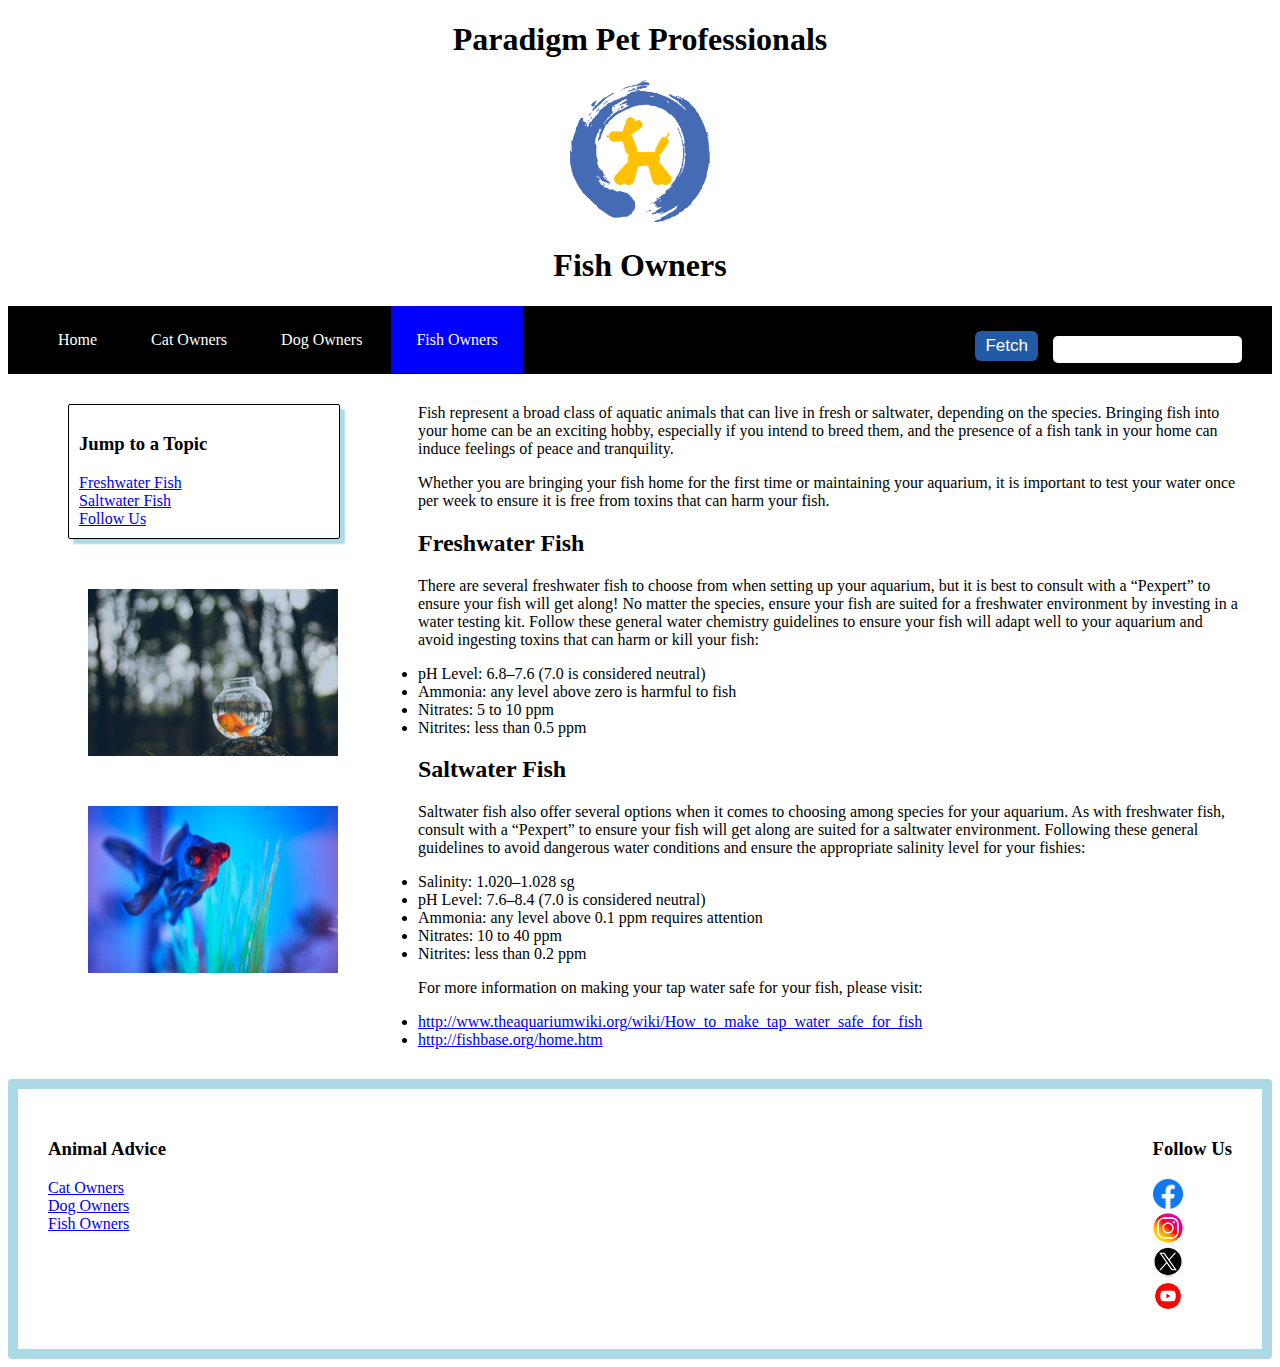
<file: Paradigm Pet Professionals/fishOwners.html>
<!DOCTYPE html>
<html lang="en">
<head>
    <meta charset="UTF-8">
    <meta name="viewport" content="width=device-width, initial-scale=1.0">
    <link rel="stylesheet" href="style.css">
    <title>Fish Owners | Paradigm Pet Professionals</title>
</head>
<body>

    <header>
        <h1>Paradigm Pet Professionals</h1>
        <img src="petshoplogo.png" alt="Paradigm Pet Professionals Logo" height="142" width="140">
        <h1>Fish Owners</h1>
    </header>

    <nav>
        <a href="index.html">Home</a>
        <a href="catOwners.html">Cat Owners</a>
        <a href="dogOwners.html">Dog Owners</a>
        <a class="currentPage" href="fishOwners.html">Fish Owners</a>
        <input type="text" placholder="Find something...">
        <button type="submit">Fetch</button>
    </nav>

    <aside>
    <div id="secondNav">
        <h3>Jump to a Topic</h3>
        <a href="#fresh">Freshwater Fish</a>
        <a href="#salt">Saltwater Fish</a>
        <a href="#followUs">Follow Us</a>
    </div>

    <div id="images">
        <img src="fish_bowl.jpg" alt="A Goldfish in a fish bowl">

        <img src="fish_neon.jpg" alt="A fish swimming next to a plant">
    </div>
    </aside>

    <main>
        <p>
        Fish represent a broad class of aquatic animals that can live in fresh or saltwater, depending on the species. Bringing fish into your home can be an exciting hobby, especially if you intend to breed them, and the presence of a fish tank in your home can induce feelings of peace and tranquility.
        </p>
        <p>
        Whether you are bringing your fish home for the first time or maintaining your aquarium, it is important to test your water once per week to ensure it is free from toxins that can harm your fish.
        </p>

        <h2 id="fresh">Freshwater Fish</h2>
        <p>
        There are several freshwater fish to choose from when setting up your aquarium, but it is best to consult with a “Pexpert” to ensure your fish will get along! No matter the species, ensure your fish are suited for a freshwater environment by investing in a water testing kit. Follow these general water chemistry guidelines to ensure your fish will adapt well to your aquarium and avoid ingesting toxins that can harm or kill your fish:
            <ul>
                <li>pH Level: 6.8–7.6 (7.0 is considered neutral)</li>
                <li>Ammonia: any level above zero is harmful to fish</li>
                <li>Nitrates: 5 to 10 ppm</li>
                <li>Nitrites: less than 0.5 ppm</li>
            </ul>
        </p>

        <h2 id="salt">Saltwater Fish</h2>
        <p>
        Saltwater fish also offer several options when it comes to choosing among species for your aquarium. As with freshwater fish, consult with a “Pexpert” to ensure your fish will get along are suited for a saltwater environment. Following these general guidelines to avoid dangerous water conditions and ensure the appropriate salinity level for your fishies:
            <ul>
                <li>Salinity: 1.020–1.028 sg</li>
                <li>pH Level: 7.6–8.4 (7.0 is considered neutral)</li>
                <li>Ammonia: any level above 0.1 ppm requires attention</li>
                <li>Nitrates: 10 to 40 ppm</li>
                <li>Nitrites: less than 0.2 ppm</li>
            </ul>
        </p>
        <p>
        For more information on making your tap water safe for your fish, please visit:
        <ul>
            <li><a href="http://www.theaquariumwiki.org/wiki/How_to_make_tap_water_safe_for_fish">http://www.theaquariumwiki.org/wiki/How_to_make_tap_water_safe_for_fish</a></li>
            <li><a href="http://fishbase.org/home.htm">http://fishbase.org/home.htm</a></li>
        </ul>
    </p>
    </main>

    <footer>
        <div id="followUs">
            <h3 >Follow Us</h3>
            <a href="https://www.facebook.com"><img src="facebookLogo.png" alt="Facebook logo"></a>
            <a href="https://www.instagram.com"><img src="instagramLogo.jpg" alt="Instagram logo"></a>
            <a href="https://www.twitter.com"><img src="twitterLogo.jpg" alt="Twitter logo"></a>
            <a href="https://www.youtube.com"><img src="youtubeLogo.png" alt="Youtube logo"></a>
        </div>
        
        <h3>Animal Advice</h3>
        <a href="catOwners.html">Cat Owners</a>
        <a href="dogOwners.html">Dog Owners</a>
        <a href="fishOwners.html">Fish Owners</a>
        
        
    </footer>
    
</body>
</html>
</file>
<file: style.css>
html body{
    font-family: Lato, sans-serif;
    margin: 0;
    /* border: 15px outset rgb(81, 173, 81); */
    border-radius: 10px;
}

.italic{
    font-style: italic;
}

.resume{
    font-size: 30px;
}

.ProjectImage {
    width: 80vw;
    border: 5px solid black;
    border-radius: 20px;
    margin-bottom: 70px;
}

.Portrait{
    width: 250px;
    border-radius: 30%;
    box-shadow: -8px 8px 15px black;
    margin-top: 100px;
}

.Portrait:hover{
    transition-timing-function: linear;
    transition-duration: .25s;
    transform: rotate(8deg) scale(1.3);
}

header{
    text-align: center;
    height: 650px;
    margin: 0;
    animation-name: fadeIn;
    animation-duration: 5s;
}

@keyframes fadeIn {
    from{opacity: 0;}
    to{opacity: 1;}
}

main{
    text-align: center;
    padding: 150px;
}

h1{
    letter-spacing: 3px;
    font-weight: bold;
    font-size: 80px;
    margin-bottom: 0;
}

p{
    text-indent: 20px;
    padding: 10px;
}

h2{
    font-size: 5vb;
    letter-spacing: 2px;
    display: inline-block;
    padding: 10px;
}

h3{
    margin-top: 60px;
    font-size: 3vb;
    padding: 10px;
}

footer{
    background-color: black;
    color: white;
    text-align: center;
}

footer h2{
    margin-bottom: 0;
    margin-top: 30px;
}

footer a{
    color:white;
    margin: 5px;
    border-color: white;
}

footer div{
    padding-bottom:20px;
}

a{
    color: black;
    cursor: pointer;
    display: inline-block;
    border-radius: 10px;
    text-decoration: none;
    border: 2px solid black;
    padding: 10px;
    box-shadow: 5px 5px 5px;
}

a:hover{
    border-color: darkblue;
    color: darkblue;
    animation-name: changeColor;
    animation-duration: 9s;
}

@keyframes changeColor {
    0%{color: blue; border-color: blue;}
    75%{color:red; border-color: red;}
    100%{color: blue; border-color: blue;}
}

aside{
    padding: 50px;
    text-align: center;
}



#progressBar {
    background: linear-gradient(to bottom right, blue, lightblue);
    width: 10px;
    height: 10px;
    position: fixed;
    top: -10;
    font-size: 10px;
    padding: 5px;
}

/* Transitioning on scroll images */

#transitionImage img {
    width: 100vw;
    height: 100vh;
}


@media screen and (max-width: 1300px) {  
    main{
        text-align: center;
        padding: 100px;
    }
}

@media screen and (max-width: 1100px) {  
    main{
        text-align: center;
        padding: 30px;
    }
}

@media screen and (max-width: 400px) {  
    h1{
        font-size: 50px;
    }
}
</file>
<file: Inverted Oval Stack + Rainbow Background/style.css>
#div1{
    border: 5px solid black;
    height: 50px;
    width: 50px;
}

  body {
    height: 100vh;
    margin: 0;
    overflow: hidden;
    display: flex;
    justify-content: center;
    align-items: center;
    background: linear-gradient(270deg, #ff7b7b, #7bffb2, #7bc7ff, #ff7bf3);
    background-size: 800% 800%;
    animation: colorShift 15s ease infinite;
  }

  @keyframes colorShift {
    0% { background-position: 0% 50%; }
    50% { background-position: 100% 50%; }
    100% { background-position: 0% 50%; }
  }


.oval:hover {
  background: linear-gradient(
      270deg,
      red,
      orange,
      yellow,
      green,
      cyan,
      blue,
      violet,
      red
    );
    background-size: 800% 800%;
    animation: rainbowShift 3s linear infinite;
    box-shadow: 0 0 25px rgba(255, 255, 255, 0.5);
}

@keyframes rainbowShift {
    0% { background-position: 0% 50%; }
    50% { background-position: 100% 50%; }
    100% { background-position: 0% 50%; }
}


  .oval {
    position: absolute;
    top: 50%;
    left: 50%;
    width: 160px;
    height: 90px;
    background-color: rgba(0, 0, 0, 0.9);
    border-radius: 50%;
    transform: translate(-50%, -50%);
  }
</file>
<file: Paradigm Pet Professionals/style.css>
.currentPage{
    background-color: blue;
}

header{
    text-align: center;
}

nav{
    background-color: black;
    padding: 25px;
    
}

nav a{
    color:white;
    text-decoration: none;
    padding: 25px;
    font-size: 16px;
}

nav input{
    float: right;
    padding: 6px;
}

nav button{
    float: right;
    border-radius: 6px;
    padding-right: 10px;
    padding-left: 10px;
    padding-top: 5px;
    padding-bottom: 5px;
    margin-right: 10px;
    background-color: rgb(34, 91, 165);
    color: white;
    border: none;
    font-size: 17px;

}

button:hover{
    cursor: pointer;
}

button:active{
    background-color: blue;
}

#images img{
    margin: 50px;
    width: 250px;
    display: block;
}


aside{
    float: left;
    margin: 30px;
}

#secondNav{
    width: 250px;
    border: 1px solid black;
    border-radius: 2px;
    padding: 10px;
    margin-left: 30px;
    
    box-shadow: 5px 5px 2px lightblue;
    
}

#secondNav a{
    display: block;
}

main{
    margin: 30px;
    
}

footer{
    clear: both;
    border: 10px solid lightblue;
    padding: 30px;
    border-radius: 4px;
    height: 200px;
}

footer a{
    display: block;
}

#followUs{
    float: right;

}

a img{
    width: 30px;
}

form{
    background-color: lightblue;
    border-radius: 4px;
    clear: both;
    margin: 10px;
    padding: 20px;
    text-align: center;
}

form > * {
    padding: 5px;
}

form button{
    background-color: rgb(30, 86, 190);
    color: white;
    border-radius: 8px;
    border: none;
    padding: 10px;
    margin: 10px;
}

#number{
    margin-right: 58px;
}

#time{
    margin-right: 32px;
}

#petName{
    margin-right: 33px;
}

#petType{
    margin-right: 27px;
}

#petAge{
    margin-right: 21px;
}

input{
    padding: 8px;
    border-radius: 5px;
    border: none;
    margin: 5px
}

form input:valid{
    border: 2px solid rgb(30, 235, 30);
}

form input:invalid{
    border: 2px solid red;
}
</file>
<file: Game_3to14/3to14.css>
:root{
    --bg-color-1: purple;
    --bg-color-2: pink;
    --card-width: 150px;
    --card-height: 200px;
    --cardImgBg-width: 90px;
    --cardImgBg-height: 140px;
    --suit-width: 30px;
    --suit-height: 30px;
}
body{
    /* background: linear-gradient(to bottom right, var(--bg-color-1), var(--bg-color-2)); */
    background: var(--bg-color-1);
    text-align: center;
    margin: 0;
}
#infoDiv{
    text-align: center;
    border: 2px solid black;
    color: black;
    font-size: 3em;
    box-shadow: 3px 3px 5px black;
    background-color: white;
    padding: 20px;
}

.start{
    border: 3px solid white;
    text-align: center;
    
    color: black;
    font-size: 18px;
    margin: 50px;
    padding: 10px;
    transition: all 300ms;
    display: inline-block;
    border-radius: 10px;
    background-color: white;
}

#startButton{
    border: 3px solid white;
    text-align: center;
    box-shadow:  3px 3px 15px lightgray;
    color: white;
    font-size: 2em;
    padding: 10px;
    transition: all 300ms;
    display: inline-block;
    border-radius: 10px;
}
#startButton:hover{
    transform: scale(1.2);
    cursor: pointer;
    border: 3px solid white;
    box-shadow:  3px 3px 5px lsgray;
}
#startButton:active{
    box-shadow: inset 3px 3px 5px lightgray;
}

#deckDiv{
    text-align: center;
    margin: 40px;
}
#discardDiv{
    text-align: center;
    margin: 30px;
}
#emptyDiscard{
    border: 2px dashed black;
    width: var(--card-width);
    height: var(--card-height);
    text-align: center;
    position: absolute;
    margin-left: -20px;
    margin-bottom: 20px;
    margin-top: 20px;
}

#handDiv{
    
    text-align: center;
    margin-top: 250px;
}

#actionsDiv{
    display: block;
    text-align: center;
    border: 2px solid black;
}


.cardBack{
    border: 1px solid black;
    border-radius: 10px;
    box-shadow: 3px 3px 5px black;
    background-color: white;
    width: var(--card-width);
    height: var(--card-height);
    position: absolute;
    /*background-image: url(Queenie1.HEIC);*/
    background-size: var(--card-width) var(--card-height);
}
.card{
    border: 1px solid black;
    border-radius: 10px;
    box-shadow: 3px 3px 5px black;
    background-color: white;
    width: var(--card-width);
    height: var(--card-height);
    position: absolute;
    /* background-image: url(hearts.png); */
    background-repeat: no-repeat;
    background-position: 30px 50px;
    background-size: var(--cardImgBg-width);
}
#topRank{
    position: absolute;
    top: 3px;
    left: 13px;
    font-size: 20pt;
    font-weight: bold;
}
#topSuit{
    position: absolute;
    top: 30px;
    left: 5px;
    display: inline-block;
    width: var(--suit-width); 
    height: var(--suit-height);
}
#bottomRank{
    position: absolute;
    top: 138px;
    left: 124px;
    font-size: 20pt;
    font-weight: bold;
}
#bottomSuit{
    position: absolute;
    top: 165px;
    left: 115px;
    width: var(--suit-width); 
    height: var(--suit-height);
}

.clickable:hover{
    background-color: lightgray;
    cursor: pointer;
    border: 3px solid blueviolet;
}

.clickable:active{
    background-color: rgb(74, 165, 226);
}

#playersDiv{
    text-align: center;
    margin: 20px;
    border-spacing: 20px;
}

td{
    display: inline-block;
    padding: 10px 50px;
}
#scoreList{
    list-style-type: none;
}

.selected{
    transform: scale(1.1);
    background-color: lightgray;
    border: 3px solid lightblue;
}

input{
    width: 100px;
    height: 30px;
    font-size: 15pt;
    border-radius: 7px;
    border: 1px solid lightgray;
    text-align: center;
}
input:focus{
    border: 1px solid lightgray;
}

input[type="submit"]{
    width: 250px;
    height: 50px;
    font-size: 13pt;
    background-color: rgb(77, 128, 216);
    color: white;
    border-radius: 7px;
    border: none;
}
input[type="submit"]:hover{
    background-color: rgb(25, 61, 125);
    cursor: pointer;
}

#scoreBoard{
    position: absolute;
    width: 95%;
    height: 200%;
    top: 0px;

    background-color: white;
    border: 2px solid black;
    padding: 10px;
    padding-top: 200px;
    font-size: 13pt;
}

#scoreBoard table {
    text-align: center;
}
#scoreBoard table tr:nth-child(odd){
    background-color: lightgray;
}

#viewScore{
    width: 150px;
    height: 25px;
    background-color: rgb(45, 141, 45);
}
#viewScore:hover{
    background-color: rgb(21, 101, 21);
}

#playersList{
    position: absolute;
    left: 65%
}

.warning{
    color: red;
    font-size: 0.75em;
    font-family:'Segoe UI', Tahoma, Geneva, Verdana, sans-serif;
    padding: 10px;
}

.alert{
    background-color: white;
    border: 2px solid rgb(77, 128, 216);
    font-size: 13pt;
    margin: 20px;
    width: 200px;
    padding: 20px;
    text-align: center;
    display: inline-block;
}

#quotes{
    margin: 50px;
}

@media screen and (max-width: 318px) {
    #discardDiv{
        margin-top: 200px;
    }
}
</file>
